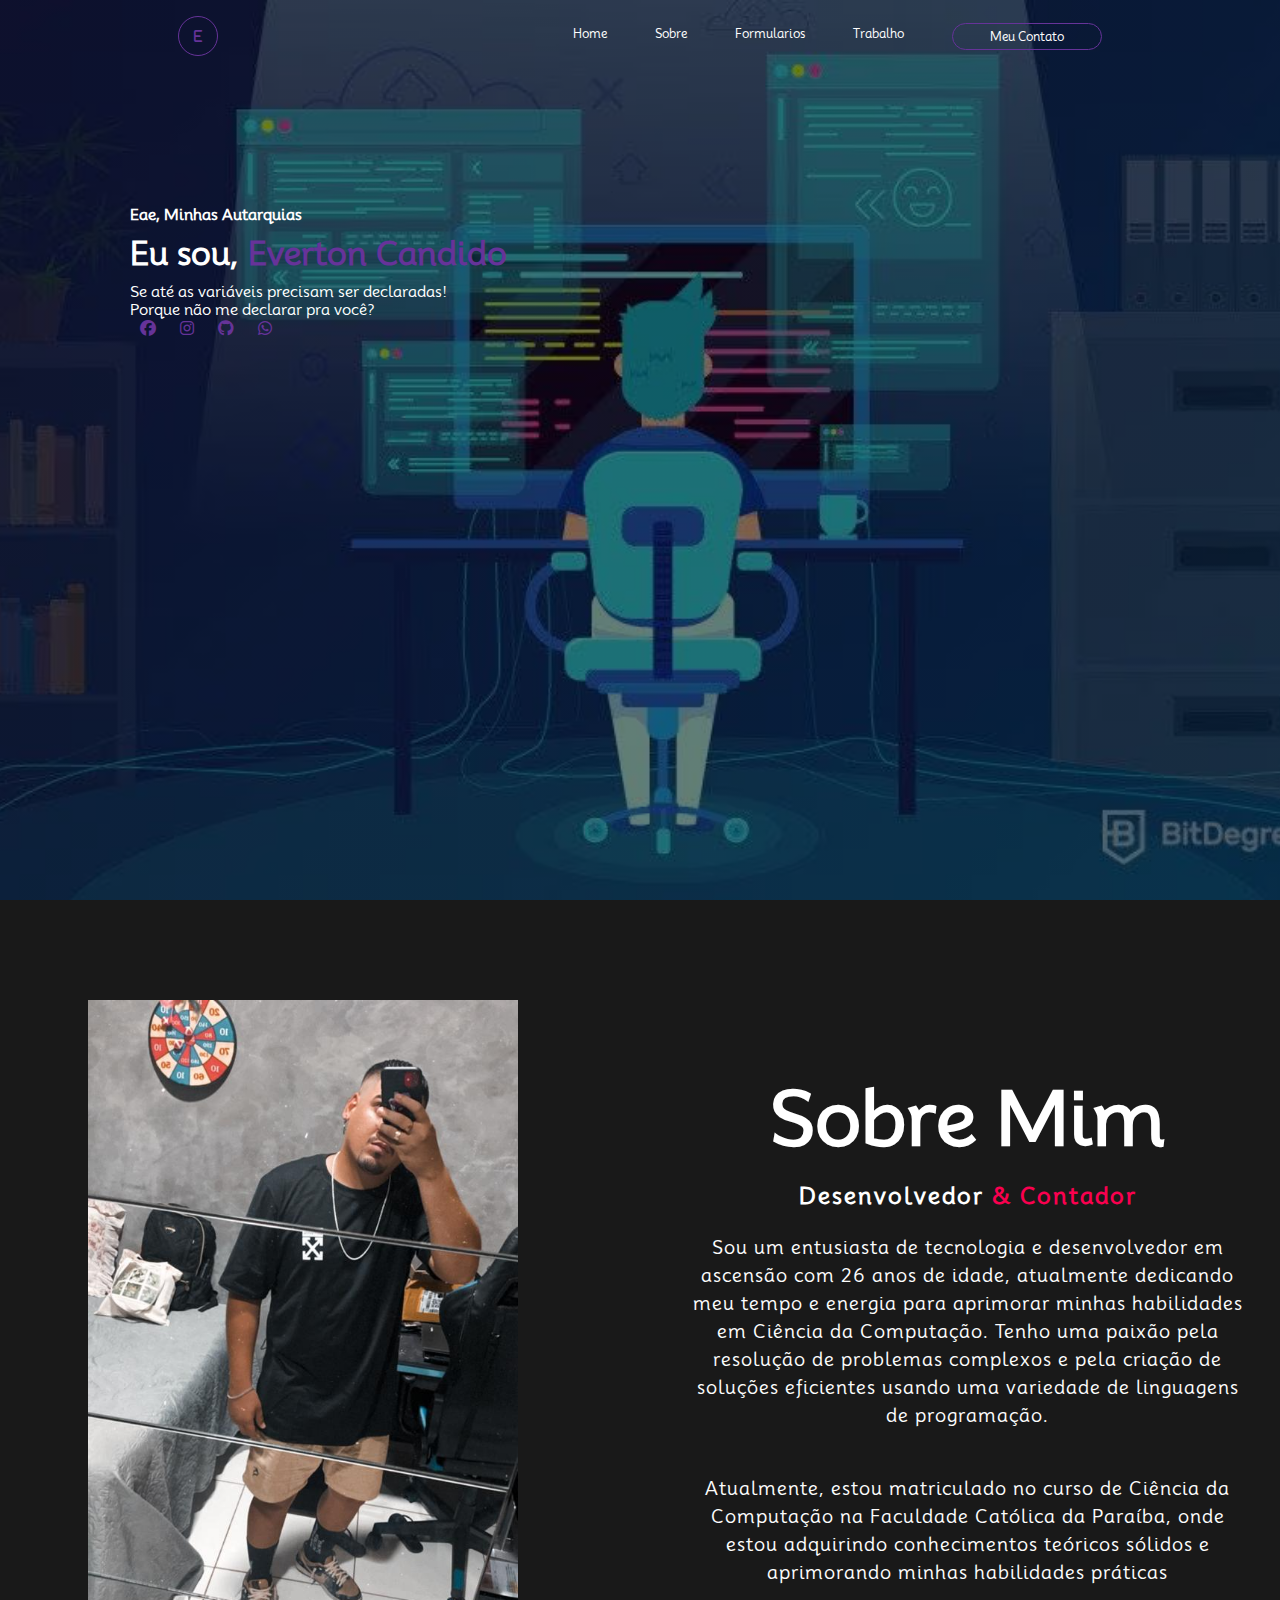
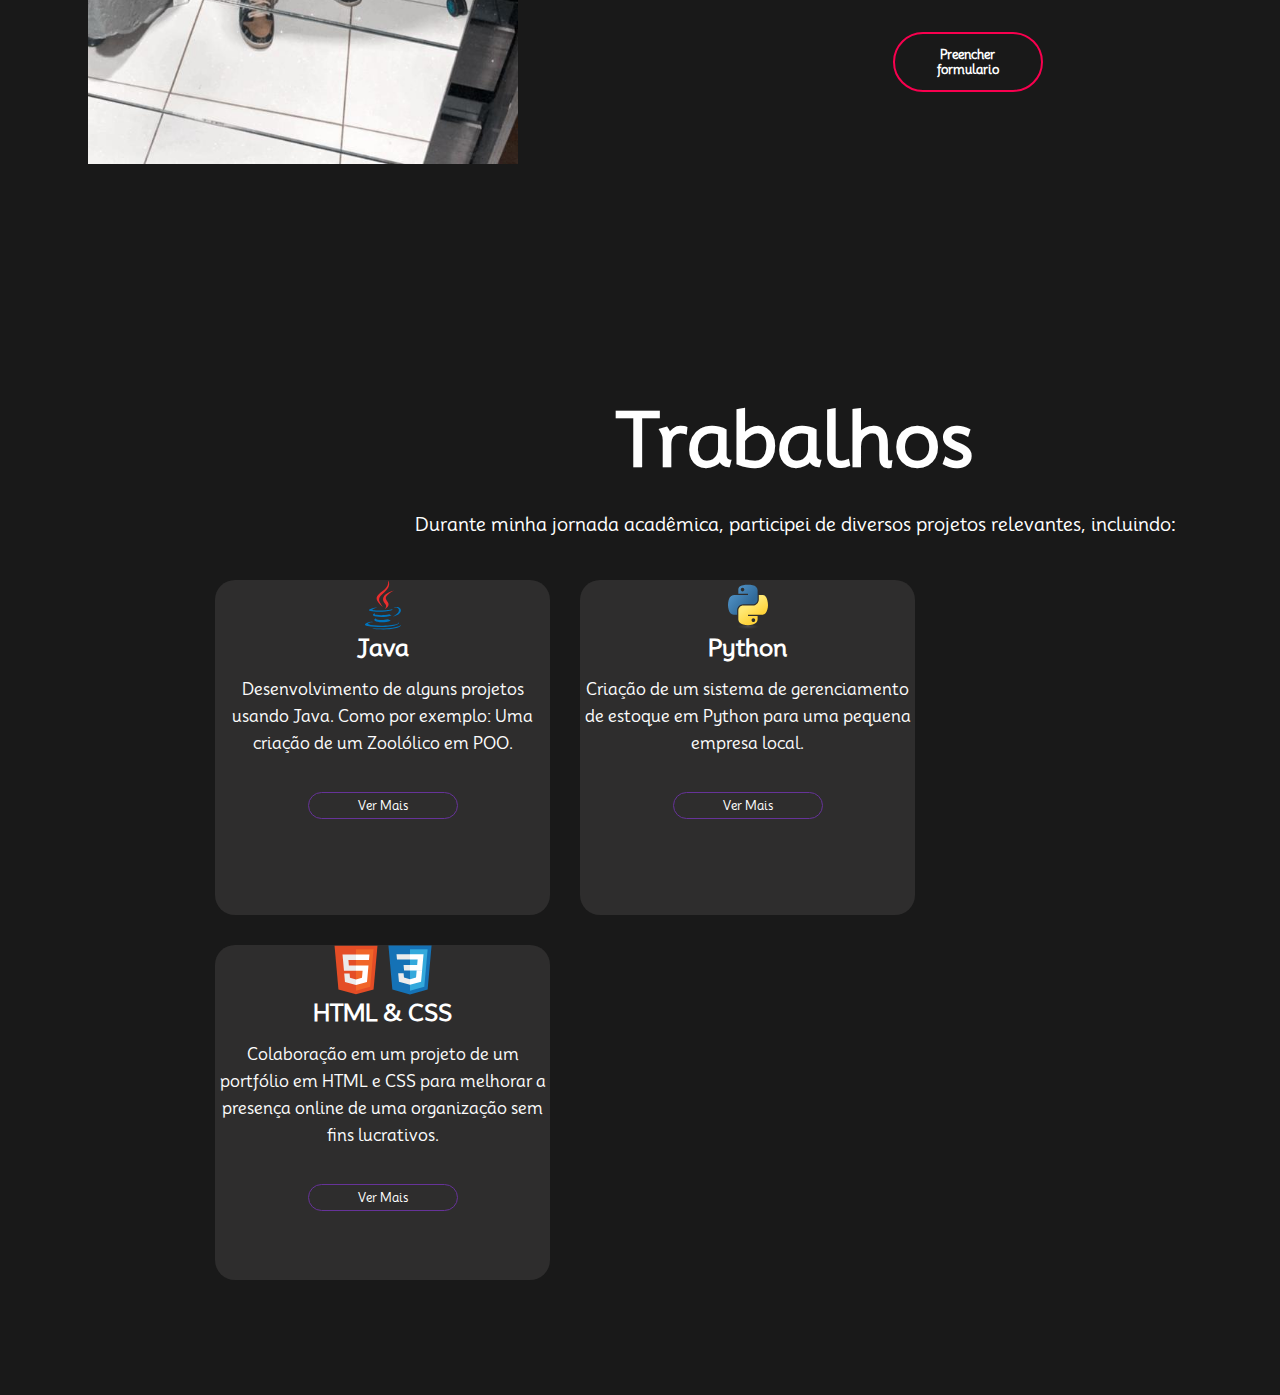
<file: index.html>
<!DOCTYPE html>
<html lang="en">
<head>
    <meta charset="UTF-8">
    <meta name="viewport" content="width=device-width, initial-scale=1.0">
    <link rel="stylesheet" href="https://cdnjs.cloudflare.com/ajax/libs/font-awesome/6.1.0/css/all.min.css">
    <link rel="stylesheet" href="CSS/style.css">
    <link rel="stylesheet" href="formulario/formulario.html">
    <title>Everton Candido</title>
</head>
<body> 
    <div class="background">
        <header>
            <div class="logo">
                <i class="fa-solid fa-e"></i>
            </div><!--Logo-->
            <div class="cabecalho-link">
                <li>
                    <a href="#">Home</a>
                </li>
                <li>
                    <a href="#sobre">Sobre</a>
                </li>
                <li>
                    <a href="/formulario/formulario.html" target="_blank">Formularios</a>
                </li>
                <li>
                    <a href="#trabalho">Trabalho</a>
                </li>
                <button>
                    <a href="https://wa.me/5583999364187?text=Estou%20com%20d%C3%BAvida,%20poderia%20ajudar?" target="_blank">Meu Contato</a>
                </button>
            </div><!--Cabeçalho-->
        </header>
        <div class="container-text">
            <divt class="text">
                <h3>Eae, Minhas Autarquias</h3>
                <h1>Eu sou, <span>Everton Candido</span></h1>
                <p>Se até as variáveis precisam ser declaradas! 
                    <br>Porque não me declarar pra você?</p>
                    <div class="redes-sociais">
                        <a href="https://www.facebook.com/Beehfreestep" target="_blank">
                            <i class="fa-brands fa-facebook"></i>
                        </a>
                        <a href="https://www.instagram.com/evertonc15" target="_blank">
                            <i class="fa-brands fa-instagram"></i>
                        </a>
                        <a href="https://github.com/evertonc15" target="_blank">
                            <i class="fa-brands fa-github"></i>
                        </a>
                        <a href="https://wa.me/5583999364187?text=Estou%20com%20d%C3%BAvida,%20poderia%20ajudar?" target="_blank">
                            <i class="fa-brands fa-whatsapp"></i>
                        </a>
                    </div><!--Redes Sociais-->
            </div><!--text-->
        </div><!--background-->
        <section class="background-color-sobre">
            <div class="sobre" id="sobre">
                <img src="imagens/WhatsApp Image 2023-09-28 at 16.51.50.jpeg">
                <div class="text-sobre">
                    <h2>Sobre Mim</h2>
                    <h5>Desenvolvedor <span>& Contador</span></h5>
                    <p>Sou um entusiasta de tecnologia e desenvolvedor em ascensão com 26 anos de idade, 
                        atualmente dedicando meu tempo e energia para aprimorar minhas habilidades em Ciência da Computação. 
                        Tenho uma paixão pela resolução de problemas complexos e pela criação de soluções eficientes usando uma variedade de linguagens de programação.</p>
                        <p>Atualmente, estou matriculado no curso de Ciência da Computação na Faculdade Católica da Paraíba, 
                            onde estou adquirindo conhecimentos teóricos sólidos e aprimorando minhas habilidades práticas</p>
                            <button class="button"><a id="link-form" href="/formulario/formulario.html" target="_blank">Preencher formulario</a></button>
                </div>
            </div>
        </section><!--background-color-sobre-->
        <div class="trabalho" id="trabalho">
            <div class="title">
                <h2>Trabalhos</h2>
                <p>Durante minha jornada acadêmica, participei de diversos projetos relevantes, incluindo:</p>
            </div><!--Titulo-->
            <div class="caixa">
                <div class="card">
                    <img class="java" src="icons/java.svg" width="50" height="50">
                    <h5>Java</h5>
                    <p>Desenvolvimento de alguns projetos usando Java. Como por exemplo: Uma criação de um Zoolólico em POO.</p>
                    <button class="btn"><a href="https://github.com/evertonc15/ZoologicoPOO" id="link-form" target="_blank">Ver Mais</a></button>
                </div><!--card-->
                <div class="card">
                    <img class="python" src="icons/python.svg" width="50" height="50">
                    <h5>Python</h5>
                    <p>Criação de um sistema de gerenciamento de estoque em Python para uma pequena empresa local.</p>
                    <button class="btn"><a href="https://github.com/evertonc15/sertao_livre" id="link-form" target="_blank">Ver Mais</a></button>
                </div><!--Card-->
                <div class="card">
                    <img class="Html" src="icons/html5.svg" width="50" height="50">
                    <img class="CSS" src="icons/css3-alt.svg" width="50" height="50">
                    <h5>HTML & CSS</h5>
                    <p>Colaboração em um projeto de um portfólio em HTML e CSS para melhorar a presença online de uma organização sem fins lucrativos.</p>
                    <button class="btn"><a href="https://github.com/evertonc15/MeuPortfolio" id="link-form" target="_blank">Ver Mais</a></button>
                </div><!--Card-->
            </div><!--caixa-->
        </div><!---Trabalhos-->
    </div>
</body>
</html>
</file>
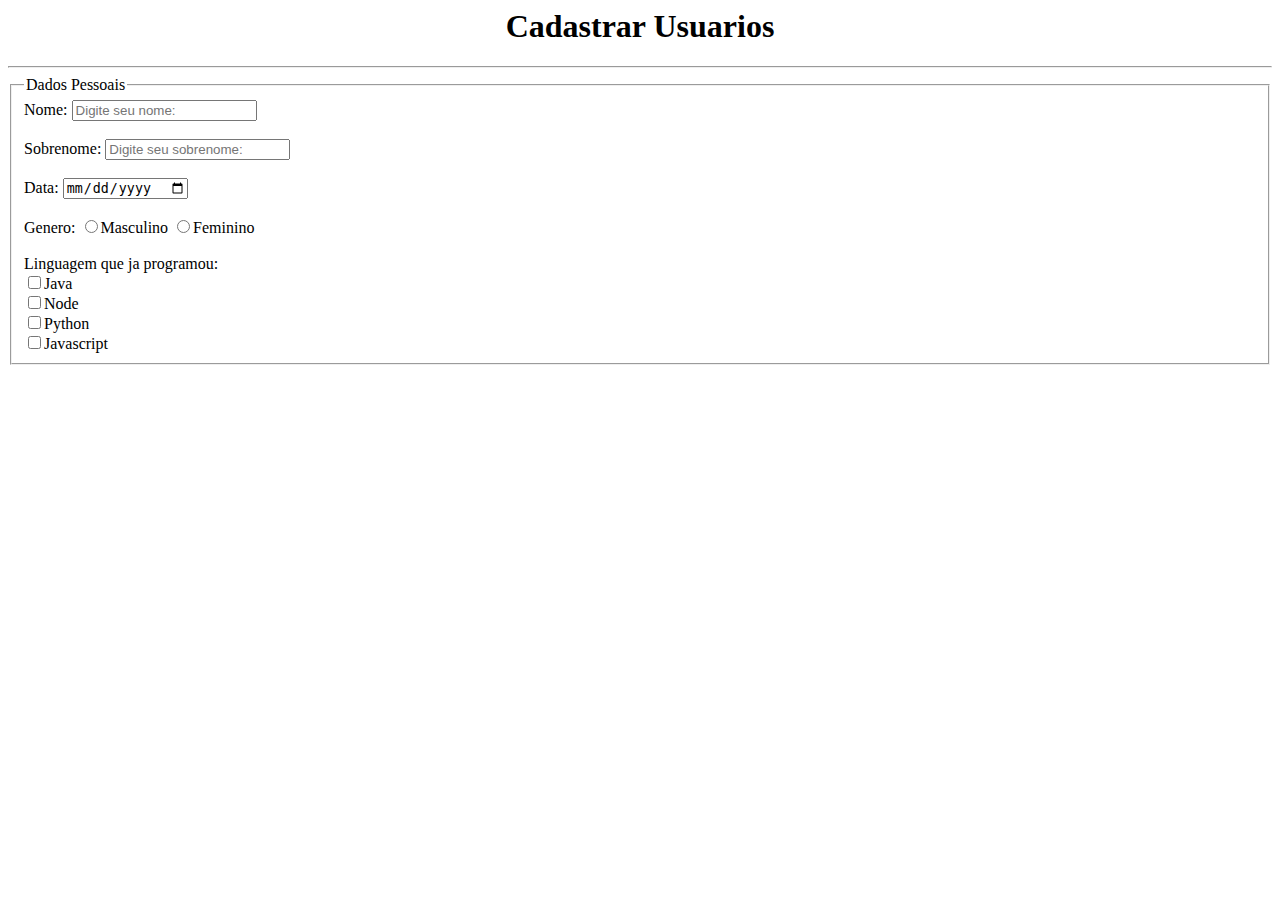
<file: formulario/formulario.html>
<html lang="en">
<head>
    <meta charset="UTF-8">
    <meta name="viewport" content="width=device-width, initial-scale=1.0">
    <title>formularios</title>
</head>
<body>
    <center>
        <h1>
            Cadastrar Usuarios
        </h1>
    </center>
    <hr>
    <form>
        <fieldset>
            <legend>Dados Pessoais</legend>
            Nome:
            <input type="nome" name="nome" placeholder="Digite seu nome:"><br><br>
            Sobrenome:
            <input type="sobrenome" name="sobrenome" placeholder="Digite seu sobrenome:"><br><br>
            Data:
            <input type="date" name="date" placeholder="Digite sua data de nascimento:"><br><br>
            Genero: 
            <input type="radio" name="genero" value="masculino">Masculino
            <input type="radio" name="genero" value="feminino">Feminino
            <br><br>
            Linguagem que ja programou:
            <br>
            <input type="checkbox" name="linguagem" value="java">Java
            <br>
            <input type="checkbox" name="linguagem" value="node">Node
            <br>
            <input type="checkbox" name="linguagem" value="python">Python
            <br>
            <input type="checkbox" name="linguagem" value="javascript">Javascript
            <br>
        </fieldset>
    </form>
</body>
</html>
</file>
<file: CSS/style.css>
@import url('https://fonts.googleapis.com/css2?family=Mooli&family=Oswald:wght@600&family=Poppins&display=swap');
*{
    margin: 0;
    padding: 0;
    box-sizing: border-box;
    text-decoration: none;
    list-style: none;
    font-family: "Mooli",Georgia, 'Times New Roman', Times, serif;
}/*seleciona todos os elementos na página HTML*/

html { 
    background: url(../imagens/what-is-a-web-developer.avif) no-repeat center center fixed; 
    -webkit-background-size: cover;
    -moz-background-size: cover;
    -o-background-size: cover;
    background-size: cover;
    scroll-behavior: smooth;
}

.background{
    background: linear-gradient(rgba(0, 0, 0, 0.5), rgba(0, 0, 0, 0.5));
    width: 100%;
    height: 100vh;
}

header{
    display: flex;
    justify-content: space-around;
    max-width: 100%;
    align-items: center;
    text-align: center;
    padding-top: 1rem;
}
.cabecalho-link{
    display: flex;
    gap: 3rem;
    font-weight: 300;
    cursor: pointer;
}

.cabecalho-link a{
    color: #fff;
    font-size: 12px;
}

.cabecalho-link a:hover{
    color: rebeccapurple;
    transition: 0.3s all;
}

.logo i{
    height: 40px;
    width: 40px;
    background: transparent;
    border: 1px solid rebeccapurple;
    color: rebeccapurple;
    border-radius: 50%;
    display: inline-flex;
    align-items: center;
    justify-content: center;
    font-size: 13px;
    cursor: pointer;
}

button{
    color: rebeccapurple;
     background: transparent;
     border: solid 1px rebeccapurple;
     padding: 5px;
     border-radius: 15px;
     font-size: 12px;
     width: 150px;
     cursor: pointer;
}

button:hover{
    background: rebeccapurple;
    color: #fff;
    transition: 0.5s;
}

.container-text{
    padding: 150px 0 0 130px;
}

.text h3{
    color: #fff;
    font-size: 15px;
}

.text h1{
    color:#fff;
    margin-top: 10px;
}

.text span{
    color:rebeccapurple;
}

.text p{
    color:#fff;
    font-size: 15px;
    font-weight: 300;
    margin-top: 10px;
}

.redes-sociais a{
    color:rebeccapurple;
    padding: 10px;
    margin-top: 5px;
}

.btn{
    margin-top: 10px;
}

.sobre{
    text-align: center;
    color: #fff;
    font-family: "Mooli" Georgia, 'Times New Roman', Times, serif;
    font-size: 15px;
}

.sobre h1{
    text-align: center;
    padding-top: 400px;
}

.trabalho{
    text-align: center;
    color: #fff;
    font-family: "Mooli" Georgia, 'Times New Roman', Times, serif;
    font-size: 15px;
}

.trabalho h1{
    text-align: center;
    padding-top: 400px;
}

.background-color-sobre{
    background-color: #191919;
    width: 100%;
    padding: 100px 0;
}

.background-color-sobre img{
    width: 430px;
    height: auto;
}

.text-sobre{
    width: 550px;
}

.sobre{
    display: flex;
    align-items: center;
    justify-content: space-around;
    width: 1330px;
    margin: 0 auto;
    background-color: transparent;
}

.text-sobre h2{
    color: #fff;
    font-size: 75px;
    font-family: "Mooli" Georgia, 'Times New Roman', Times, serif;
    margin-bottom: 20px;
}

.text-sobre span{
    color:#f9004f;
    letter-spacing: 2px;
    font-size: 22px;
    margin-bottom: 25px;
    font-family: "Mooli", Georgia, 'Times New Roman', Times, serif;
}

.text-sobre h5{
    color:#fff;
    letter-spacing: 2px;
    font-size: 22px;
    margin-bottom: 25px;
    font-family: "Mooli", Georgia, 'Times New Roman', Times, serif;
}

.text-sobre p{
    color: #fcfcfc;
    letter-spacing: 1px;
    line-height: 28px;
    font-size: 18px;
    margin-bottom: 45px;
}

.button{
    background: transparent;
    color: #fff;
    text-transform: none;
    border: 2px solid #f9004f;
    font-weight: bolder;
    padding: 13px 20px;
    font-size: 12px;
    border-radius: 30px;
    transition: 0.4s;
    cursor: pointer;
     
}

.button:hover{
    background-color: #f9004f;
    color: #fff;
    transition: 0.5s;
}

.trabalho{

}

#link-form{
    color: white;
}

.trabalho{
    background-color: #191919;
    width: 100%;
    padding: 100px 0px;
}

.title h2{
    color:#fff;
    font-size: 75px;
    width: 1530px;
    margin: 30px;
    text-align: center;
}

.title p{
    color:#fff;
    font-size: 18px;
    width: 1530px;
    margin: 30px;
    text-align: center;
}

.caixa{
    display: flex;
    justify-items: center;
    text-align: center;
    min-height: 400px;
    flex-wrap: wrap;
    padding-left: 200px; 
    margin-left: auto;
    margin-right: auto; 
}

.card{
    background-color: #2e2d2d;
    height: 335px;
    width: 335px;
    border-radius: 20px;
    margin: 15px;
    position: relative;
    overflow: hidden;
    text-align: center;
}

.card h5{
    color: #fff;
    font-size: 23px;
    margin-bottom: 15px;
    font-family: "Mooli", Georgia, 'Times New Roman', Times, serif;
}

.card p{
    color: #fcfcfc;
    font-size: 16px;
    line-height: 27px;
    margin-bottom: 25px;
}
</file>
